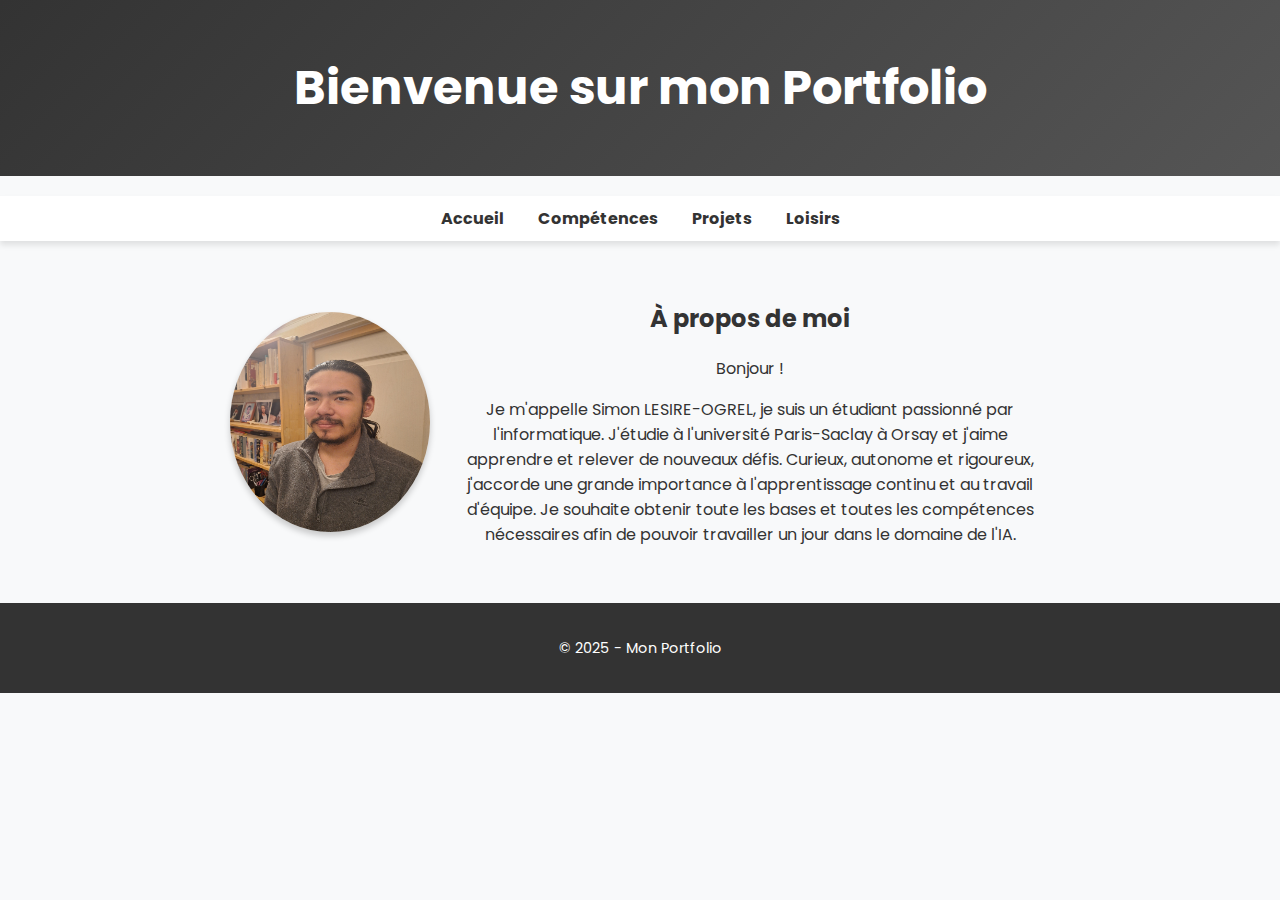
<file: index.html>
<html lang="fr">
<head>
    <meta charset="UTF-8">
    <meta name="viewport" content="width=device-width, initial-scale=1.0">
    <title>Portfolio Étudiant</title>
    <link rel="stylesheet" href="styles.css">
</head>
<body>
    <header>
        <h1>Bienvenue sur mon Portfolio</h1>
    </header>
    <nav>
        <a href="index.html">Accueil</a>
        <a href="competence.html">Compétences</a>
        <a href="projects.html">Projets</a>
        <a href="loisir.html">Loisirs</a>
    </nav>

    <section id="presentation">
        <img src="photo.jpg" alt="Photo de profil" class="profile-img">
        <div class="presentation-text">
            <h2>À propos de moi</h2>
            <p>Bonjour !</p> 
               Je m'appelle Simon LESIRE-OGREL, je suis un étudiant passionné par l'informatique. 
               J'étudie à l'université Paris-Saclay à Orsay et j'aime apprendre et relever de nouveaux défis.  
               Curieux, autonome et rigoureux, j'accorde une grande importance à l'apprentissage continu et au travail d'équipe.
               Je souhaite obtenir toute les bases et toutes les compétences nécessaires afin de pouvoir travailler un jour dans le domaine de l'IA.
            </p>
        </div>
    </section>
    <footer>
        <p>&copy; 2025 - Mon Portfolio</p>
    </footer>
</body>
</html>
</file>
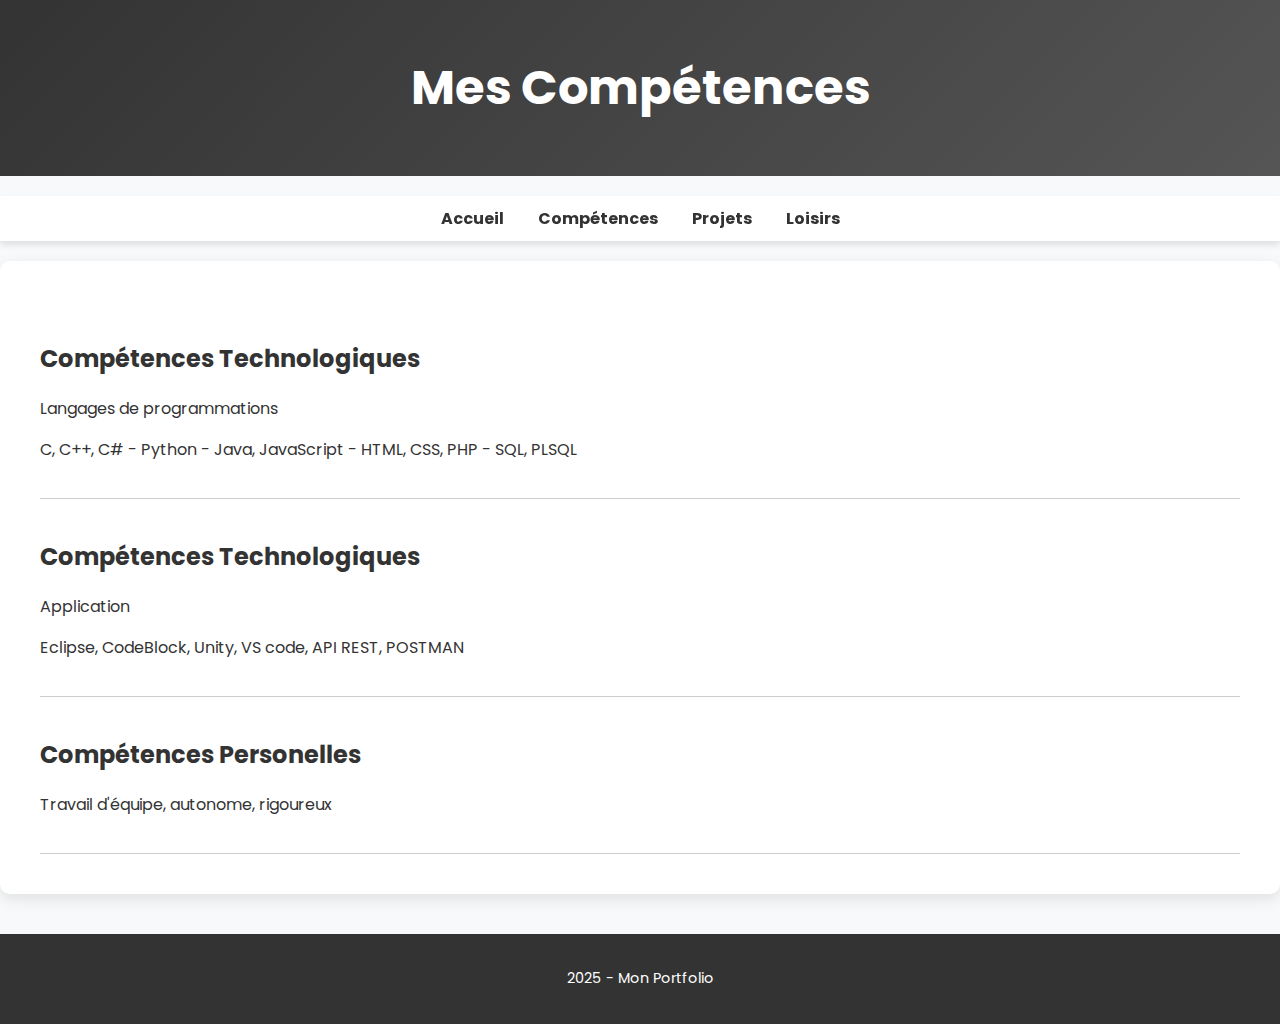
<file: competence.html>
<!DOCTYPE html>
<html lang="fr">
<head>
    <meta charset="UTF-8">
    <meta name="viewport" content="width=device-width, initial-scale=1.0">
    <title>Mes Projets</title>
    <link rel="stylesheet" href="styles.css">
</head>
<body>
    <header>
        <h1>Mes Compétences</h1>
    </header>
    <nav>
        <a href="index.html">Accueil</a>
        <a href="competence.html">Compétences</a>
        <a href="projects.html">Projets</a>
        <a href="loisir.html">Loisirs</a>
    </nav>
    <div class="container">
		<div class="project">
			<h2>Compétences Technologiques</h2>
			<p>Langages de programmations</p>
			<p>C, C++, C# - Python - Java, JavaScript - HTML, CSS, PHP - SQL, PLSQL</p>
		</div>

        <div class="project">
			<h2>Compétences Technologiques</h2>
			<p>Application</p>
			<p>Eclipse, CodeBlock, Unity, VS code, API REST, POSTMAN</p>
		</div>

        <div class="project">
			<h2>Compétences Personelles</h2>
			<p>Travail d'équipe, autonome, rigoureux</p>
		</div>
    </div>
    <footer>
        <p>2025 - Mon Portfolio</p>
    </footer>
</body>
</html>
</file>
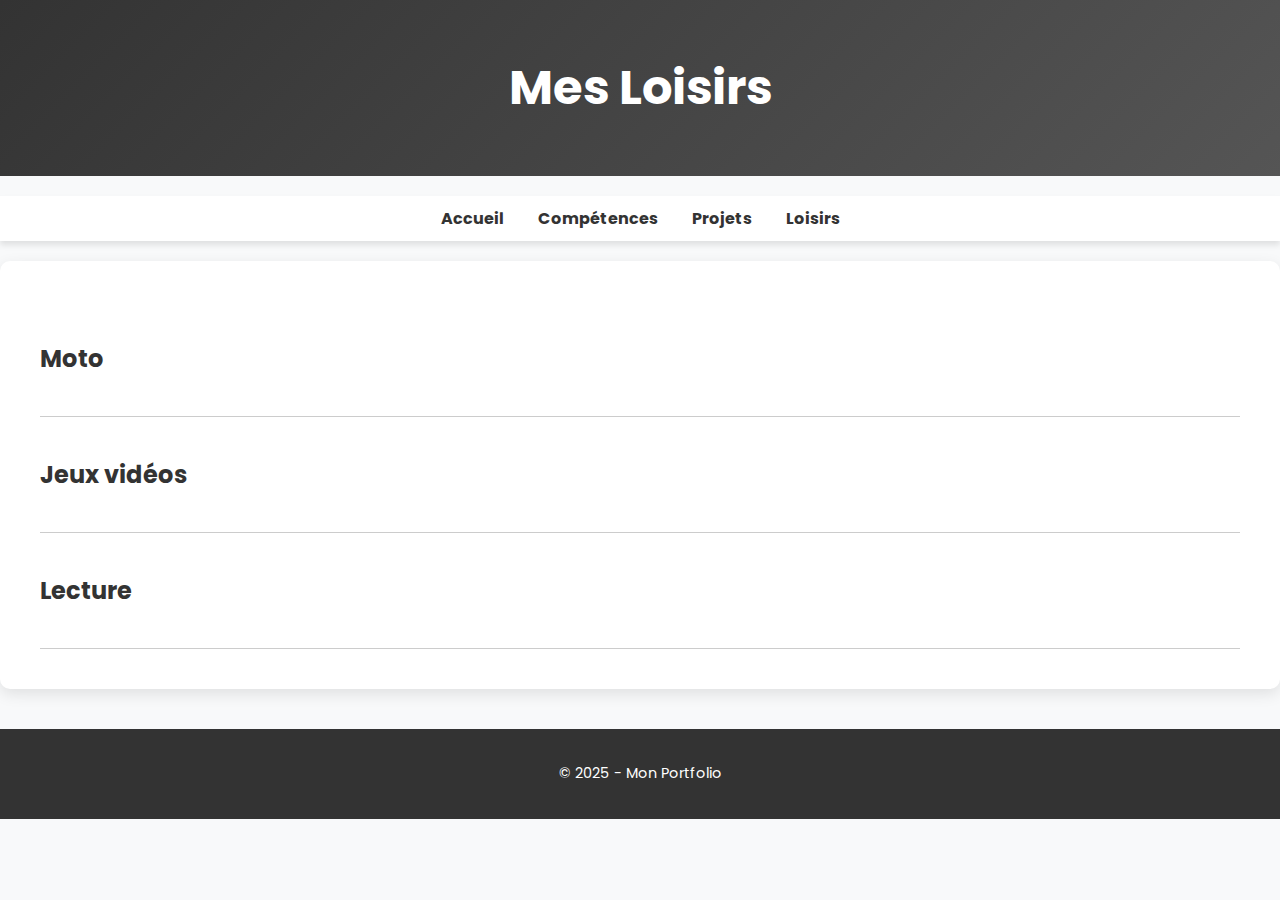
<file: loisir.html>
<!DOCTYPE html>
<html lang="fr">
<head>
    <meta charset="UTF-8">
    <meta name="viewport" content="width=device-width, initial-scale=1.0">
    <title>Mes Projets</title>
    <link rel="stylesheet" href="styles.css">
</head>
<body>
    <header>
        <h1>Mes Loisirs</h1>
    </header>
    <nav>
        <a href="index.html">Accueil</a>
        <a href="competence.html">Compétences</a>
        <a href="projects.html">Projets</a>
        <a href="loisir.html">Loisirs</a>
    </nav>
    <div class="container">
        <div class="project">
			<h2>Moto</h2>
		</div>
        <div class="project">
			<h2>Jeux vidéos</h2>
		</div>
        <div class="project">
			<h2>Lecture</h2>
		</div>
		
    </div>
    <footer>
        <p>&copy; 2025 - Mon Portfolio</p>
    </footer>
</body>
</html>
</file>
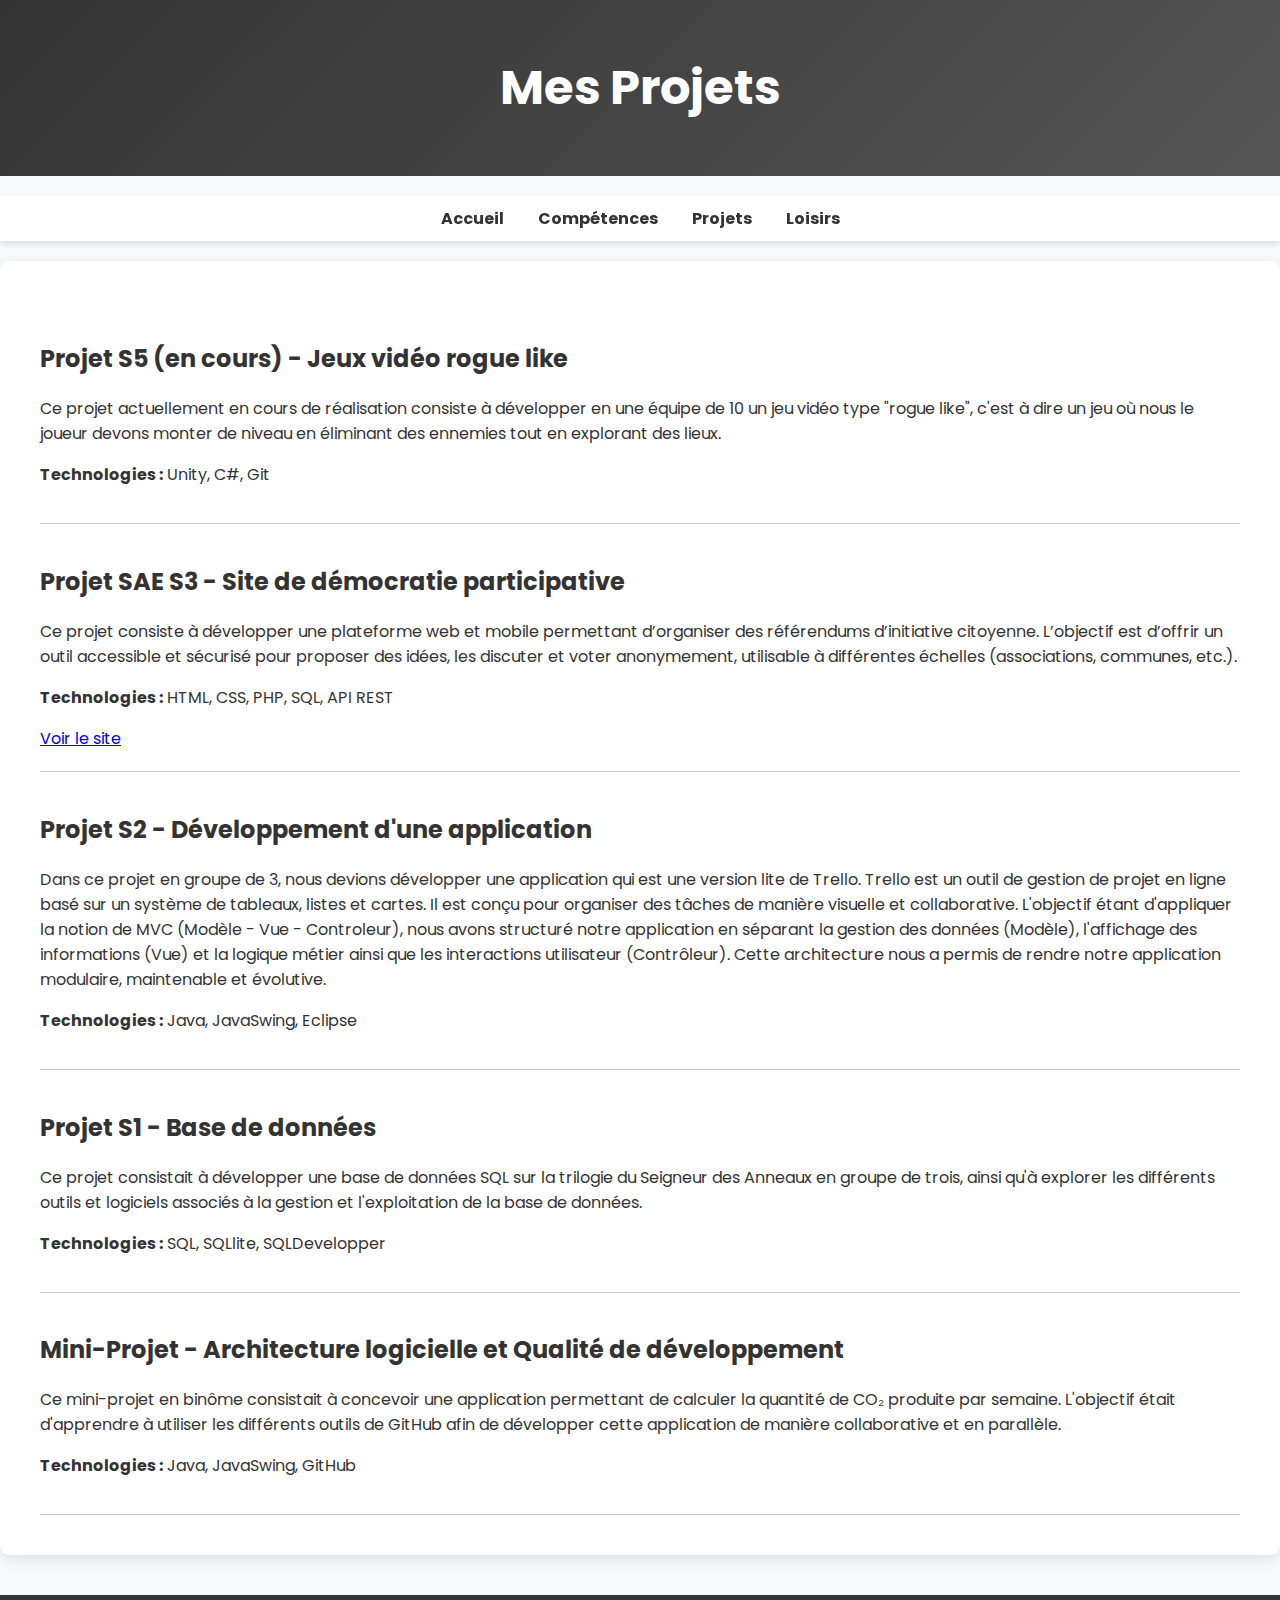
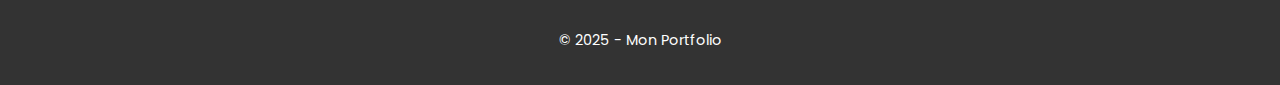
<file: projects.html>
<!DOCTYPE html>
<html lang="fr">
<head>
    <meta charset="UTF-8">
    <meta name="viewport" content="width=device-width, initial-scale=1.0">
    <title>Mes Projets</title>
    <link rel="stylesheet" href="styles.css">
</head>
<body>
    <header>
        <h1>Mes Projets</h1>
    </header>
    <nav>
        <a href="index.html">Accueil</a>
        <a href="competence.html">Compétences</a>
        <a href="projects.html">Projets</a>
        <a href="loisir.html">Loisirs</a>
    </nav>
    <div class="container">
        <div class="project">
			<h2>Projet S5 (en cours) - Jeux vidéo rogue like</h2>
			<p>Ce projet actuellement en cours de réalisation  consiste à développer en une équipe de 10 un jeu vidéo type "rogue like", c'est à dire un jeu où nous le joueur devons monter de niveau en éliminant des ennemies tout en explorant des lieux.</p>
			<p><strong>Technologies :</strong> Unity, C#, Git</p>
		</div>

        <div class="project">
			<h2>Projet SAE S3 - Site de démocratie participative</h2>
			<p>Ce projet consiste à développer une plateforme web et mobile permettant d’organiser des référendums d’initiative citoyenne. L’objectif est d’offrir un outil accessible et sécurisé pour proposer des idées, les discuter et voter anonymement, utilisable à différentes échelles (associations, communes, etc.).</p>
			<p><strong>Technologies :</strong> HTML, CSS, PHP, SQL, API REST</p>
			<a href="https://projets.iut-orsay.fr/saes3-abenjam/Site_PHP/" target="_blank">Voir le site</a>
		</div>
		
        <div class="project">
            <h2>Projet S2 - Développement d'une application</h2>
            <p>Dans ce projet en groupe de 3, nous devions développer une application qui est une version lite de Trello. Trello est un outil de gestion de projet en ligne basé sur un système de tableaux, listes et cartes. Il est conçu pour organiser des tâches de manière visuelle et collaborative. L'objectif étant d'appliquer la notion de MVC (Modèle - Vue - Controleur), nous avons structuré notre application en séparant la gestion des données (Modèle), l'affichage des informations (Vue) et la logique métier ainsi que les interactions utilisateur (Contrôleur). Cette architecture nous a permis de rendre notre application modulaire, maintenable et évolutive.</p>
			<p><strong>Technologies :</strong> Java, JavaSwing, Eclipse</p>
		</div>

		<div class="project">
            <h2>Projet S1 - Base de données</h2>
            <p>Ce projet consistait à développer une base de données SQL sur la trilogie du Seigneur des Anneaux en groupe de trois, ainsi qu'à explorer les différents outils et logiciels associés à la gestion et l'exploitation de la base de données.</p>
			<p><strong>Technologies :</strong> SQL, SQLlite, SQLDevelopper</p>
		</div>

        <div class="project">
            <h2>Mini-Projet - Architecture logicielle et Qualité de développement</h2>
            <p>Ce mini-projet en binôme consistait à concevoir une application permettant de calculer la quantité de CO₂ produite par semaine. L'objectif était d'apprendre à utiliser les différents outils de GitHub afin de développer cette application de manière collaborative et en parallèle.</p>
			<p><strong>Technologies :</strong> Java, JavaSwing, GitHub</p>
        </div>
		
    </div>
    <footer>
        <p>&copy; 2025 - Mon Portfolio</p>
    </footer>
</body>
</html>
</file>
<file: styles.css>
/* Importation d'une police moderne */
@import url('https://fonts.googleapis.com/css2?family=Poppins:wght@300;400;600&display=swap');

body {
    font-family: 'Poppins', sans-serif;
    margin: 0;
    padding: 0;
    background-color: #F8F9FA;
    color: #333;
}

header {
    background: linear-gradient(135deg, #333, #555);
    color: #fff;
    padding: 20px;
    text-align: center;
    font-size: 1.5em;
    font-weight: 600;
}

nav {
    text-align: center;
    margin: 20px 0;
    position: sticky;
    top: 0;
    background: white;
    padding: 10px;
    box-shadow: 0 4px 6px rgba(0, 0, 0, 0.1);
}

nav a {
    margin: 0 15px;
    text-decoration: none;
    color: #333;
    font-weight: bold;
    transition: color 0.3s;
}

nav a:hover {
    color: #007BFF;
}

.container {
    max-width: 1200px;
    margin: auto;
    background: white;
    padding: 40px;
    border-radius: 10px;
    box-shadow: 0px 5px 15px rgba(0, 0, 0, 0.1);
}

.profile-img {
    height: 220px;
    width: 200px;
    border-radius: 50%;
    margin-right: 20px;
    box-shadow: 0px 4px 6px rgba(0, 0, 0, 0.2);
    transition: transform 0.3s;
}

.profile-img:hover {
    transform: scale(1.05);
}

#presentation {
    display: flex;
    align-items: center;
    justify-content: center;
    margin: 40px;
}

.presentation-text {
    max-width: 600px;
    text-align: center;
}

.project {
    border-bottom: 1px solid #ccc;
    padding: 20px 0;
    transition: background 0.3s;
}

.project:hover {
    background: #f1f1f1;
}

footer {
    text-align: center;
    padding: 20px;
    background: #333;
    color: white;
    margin-top: 40px;
    font-size: 0.9em;
}

footer a {
    color: #007BFF;
    text-decoration: none;
}

footer a:hover {
    text-decoration: underline;
}
</file>
